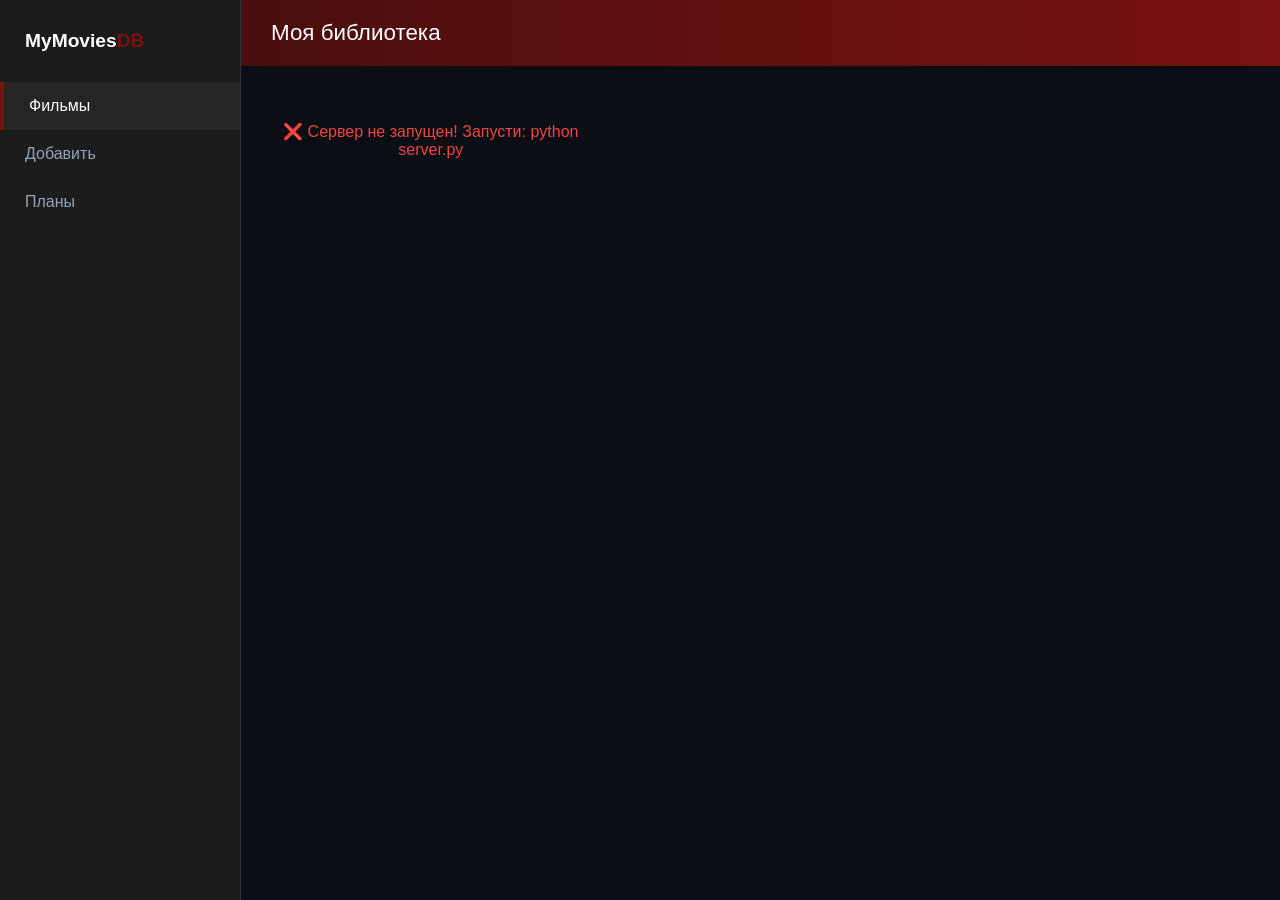
<file: index.html>
<!DOCTYPE html>
<html lang="ru">
<head>
    <meta charset="UTF-8">
    <meta name="viewport" content="width=device-width, initial-scale=1.0">
    <title>MyMovies</title>
    <link rel="stylesheet" href="style.css">
</head>
<body>
<nav class="sidebar">
    <div class="logo">MyMovies<span>DB</span></div>
    <a href="index.html" class="active">Фильмы</a>
    <a href="add_movie.html">Добавить</a>
    <a href="plans.html">Планы</a>
</nav>
<div class="main-content">
    <header>Моя библиотека</header>
    <main class="content-area">
        <div id="movie-list" class="movie-grid"></div>
    </main>
</div>

<script>
    const API_URL = 'http://localhost:8000/api';
    
    async function loadMovies() {
        try {
            const response = await fetch(`${API_URL}/movies`);
            const movies = await response.json();
            
            const container = document.getElementById('movie-list');
            
            if (movies.length === 0) {
                container.innerHTML = '<p style="text-align: center; color: #94a3b8;">Нет фильмов. Добавьте первый!</p>';
                return;
            }
            
            container.innerHTML = movies.map(movie => `
                <div class="movie-card">
                    <div class="poster-wrapper">
                        <img src="${movie.img || ''}" onerror="this.src='https://via.placeholder.com/300x450?text=No+Poster'">
                    </div>
                    <div class="card-info">
                        <h3>${escapeHtml(movie.title)}</h3>
                        <p style="font-size: 0.8rem; color: #a0a0a0;">
                            ${movie.year || '—'} 
                            <span class="status-badge">${movie.status || 'В планах'}</span>
                        </p>
                        <div class="stars">${movie.rating || '☆☆☆☆☆'}</div>
                        ${movie.genre ? `<p style="font-size: 0.7rem; color: #94a3b8;">${escapeHtml(movie.genre)}</p>` : ''}
                    </div>
                </div>
            `).join('');
        } catch (error) {
            console.error('Ошибка:', error);
            document.getElementById('movie-list').innerHTML = 
                '<p style="text-align: center; color: #ef4444;">❌ Сервер не запущен! Запусти: python server.py</p>';
        }
    }
    
    function escapeHtml(text) {
        const div = document.createElement('div');
        div.textContent = text;
        return div.innerHTML;
    }
    
    loadMovies();
</script>
</body>
</html>
</file>
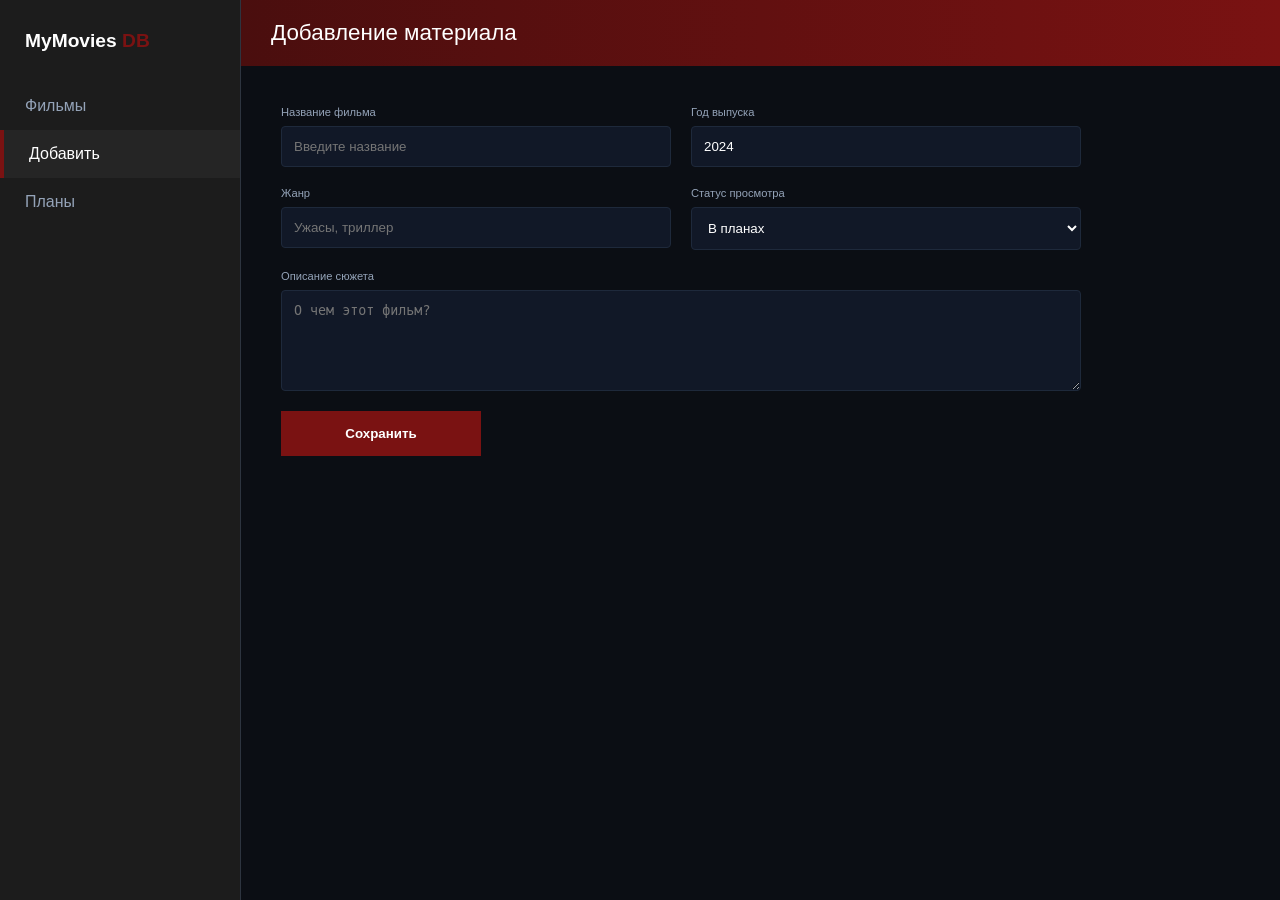
<file: add_movie.html>
<!DOCTYPE html>
<html lang="ru">
<head>
    <meta charset="UTF-8">
    <title>Добавление материала</title>
    <link rel="stylesheet" href="style.css">
</head>
<body>
<nav class="sidebar">
    <div class="logo">MyMovies <span>DB</span></div>
    <a href="index.html">Фильмы</a>
    <a href="add_movie.html" class="active">Добавить</a>
    <a href="plans.html">Планы</a>
</nav>
<div class="main-content">
    <header>Добавление материала</header>
    <main class="content-area">
        <div class="form-container">
            <div class="row">
                <div class="field">
                    <label>Название фильма</label>
                    <input type="text" id="movieTitle" placeholder="Введите название">
                </div>
                <div class="field">
                    <label>Год выпуска</label>
                    <input type="number" id="movieYear" value="2024">
                </div>
            </div>
            <div class="row">
                <div class="field">
                    <label>Жанр</label>
                    <input type="text" id="movieGenre" placeholder="Ужасы, триллер">
                </div>
                <div class="field">
                    <label>Статус просмотра</label>
                    <select id="movieStatus">
                        <option>В планах</option>
                        <option>Смотрю</option>
                        <option>ОЦЕНЕНО</option>
                    </select>
                </div>
            </div>
            <div class="field">
                <label>Описание сюжета</label>
                <textarea id="movieDesc" rows="5" placeholder="О чем этот фильм?"></textarea>
            </div>
            <button class="save-btn" id="saveBtn">Сохранить</button>
        </div>
    </main>
</div>

<script>
    const API_URL = 'http://localhost:8000/api';
    
    document.getElementById('saveBtn').addEventListener('click', async function() {
        const title = document.getElementById('movieTitle').value.trim();
        
        if (!title) {
            alert('Введите название фильма');
            return;
        }
        
        const newMovie = {
            title: title,
            year: document.getElementById('movieYear').value,
            genre: document.getElementById('movieGenre').value.trim(),
            status: document.getElementById('movieStatus').value,
            description: document.getElementById('movieDesc').value.trim(),
            rating: "☆☆☆☆☆",
            img: document.getElementById('movieImg').value.trim()
        };
        
        try {
            const response = await fetch(`${API_URL}/movies`, {
                method: 'POST',
                headers: {
                    'Content-Type': 'application/json'
                },
                body: JSON.stringify(newMovie)
            });
            
            if (response.ok) {
                alert(`Фильм "${title}" сохранён`);
                
                document.getElementById('movieTitle').value = '';
                document.getElementById('movieGenre').value = '';
                document.getElementById('movieDesc').value = '';
                document.getElementById('movieImg').value = '';
                document.getElementById('movieYear').value = '2024';
                document.getElementById('movieStatus').value = 'В планах';
            } else {
                alert('Ошибка при сохранении');
            }
        } catch (error) {
            console.error('Ошибка:', error);
            alert('Сервер не запущен(');
        }
    });
</script>
</body>
</html>
</file>
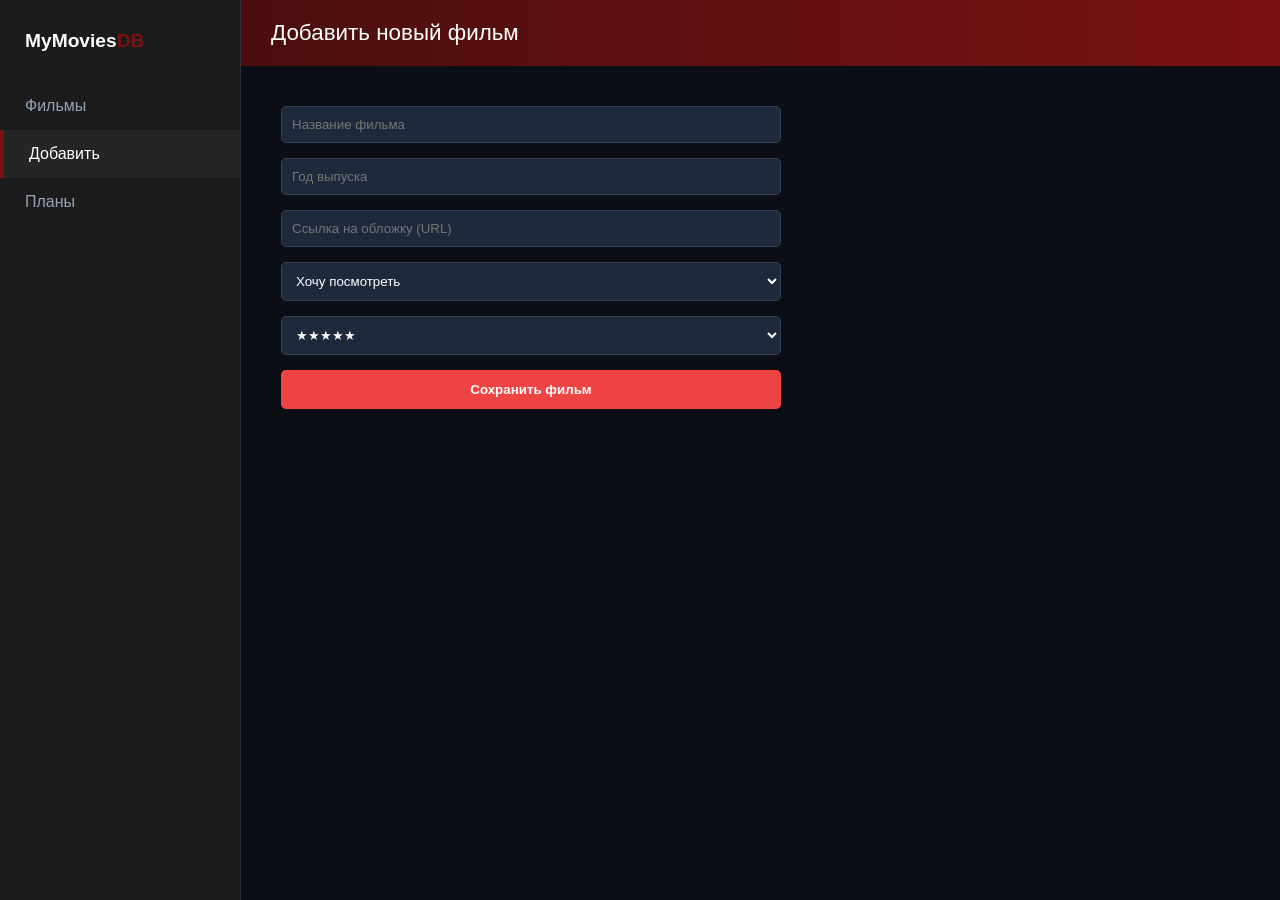
<file: frontend/add_movie.html>
<!DOCTYPE html>
<html lang="ru">
<head>
    <meta charset="UTF-8">
    <meta name="viewport" content="width=device-width, initial-scale=1.0">
    <title>Добавить фильм</title>
    <link rel="stylesheet" href="style.css">
</head>
<body>
<nav class="sidebar">
    <div class="logo">MyMovies<span>DB</span></div>
    <a href="index.html">Фильмы</a>
    <a href="add_movie.html" class="active">Добавить</a>
    <a href="plans.html">Планы</a>
</nav>
<div class="main-content">
    <header>Добавить новый фильм</header>
    <main class="content-area">
        <form id="add-movie-form" style="max-width: 500px; display: flex; flex-direction: column; gap: 15px;">
            <input type="text" id="title" placeholder="Название фильма" required style="padding: 10px; background: #1e293b; border: 1px solid #334155; color: white; border-radius: 5px;">
            <input type="text" id="year" placeholder="Год выпуска" required style="padding: 10px; background: #1e293b; border: 1px solid #334155; color: white; border-radius: 5px;">
            <input type="text" id="img" placeholder="Ссылка на обложку (URL)" required style="padding: 10px; background: #1e293b; border: 1px solid #334155; color: white; border-radius: 5px;">
            <select id="status" style="padding: 10px; background: #1e293b; border: 1px solid #334155; color: white; border-radius: 5px;">
                <option value="ХОЧУ ПОСМОТРЕТЬ">Хочу посмотреть</option>
                <option value="СМОТРЮ">Смотрю</option>
                <option value="ОЦЕНЕНО">Оценено</option>
            </select>
            <select id="rating" style="padding: 10px; background: #1e293b; border: 1px solid #334155; color: white; border-radius: 5px;">
                <option value="★★★★★">★★★★★</option>
                <option value="★★★★☆">★★★★☆</option>
                <option value="★★★☆☆">★★★☆☆</option>
                <option value="★★☆☆☆">★★☆☆☆</option>
                <option value="★☆☆☆☆">★☆☆☆☆</option>
            </select>
            <button type="submit" style="padding: 12px; background: #ef4444; color: white; border: none; border-radius: 5px; cursor: pointer; font-weight: bold;">Сохранить фильм</button>
        </form>
    </main>
</div>

<script>
    const API_URL = 'http://localhost:8000/api/movies';

    document.getElementById('add-movie-form').addEventListener('submit', async (e) => {
        e.preventDefault();

        const newMovie = {
            title: document.getElementById('title').value,
            year: document.getElementById('year').value,
            img: document.getElementById('img').value,
            status: document.getElementById('status').value,
            rating: document.getElementById('rating').value
        };

        try {
            const response = await fetch(API_URL, {
                method: 'POST',
                headers: {
                    'Content-Type': 'application/json'
                },
                body: JSON.stringify(newMovie)
            });

            if (response.ok) {
                alert('Фильм успешно добавлен на сервер!');
                window.location.href = 'index.html';
            } else {
                throw new Error('Ошибка сервера');
            }
        } catch (error) {
            console.error(error);
            alert('Не удалось сохранить фильм на сервере.');
        }
    });
</script>
</body>
</html>
</file>
<file: style.css>
:root {
    --bg-dark: #0b0e14;
    --sidebar-bg: #1c1c1c;
    --accent: #7a1212;
    --text-main: #ffffff;
    --text-dim: #94a3b8;
}

body {
    margin: 0;
    background-color: var(--bg-dark);
    color: var(--text-main);
    font-family: 'Inter', sans-serif;
    display: flex;
    height: 100vh;
}

.sidebar {
    width: 240px;
    background: var(--sidebar-bg);
    border-right: 1px solid #2d343f;
    display: flex;
    flex-direction: column;
}

.logo { padding: 30px 25px; font-weight: bold; font-size: 1.2rem; }
.logo span { color: var(--accent); }

.sidebar a {
    padding: 15px 25px;
    color: var(--text-dim);
    text-decoration: none;
    transition: 0.2s;
}

.sidebar a.active {
    color: #fff;
    background: #252525;
    border-left: 4px solid var(--accent);
}

.main-content { flex: 1; display: flex; flex-direction: column; }

header {
    background: linear-gradient(90deg, #4a0e0e, #7a1212);
    padding: 20px 30px;
    font-size: 1.4rem;
}

.content-area { padding: 40px; overflow-y: auto; }

.movie-grid {
    display: grid;
    grid-template-columns: repeat(auto-fill, minmax(240px, 1fr));
    gap: 30px;
}

.movie-card {
    background: #161a21;
    border-radius: 8px;
    border: 1px solid #2d343f;
    overflow: hidden;
}

.poster-wrapper img { width: 100%; height: 340px; object-fit: cover; }

.card-info { padding: 15px; }

.status-badge {
    background: #e67e22;
    color: #000;
    font-size: 0.7rem;
    padding: 2px 5px;
    font-weight: bold;
    border-radius: 3px;
}

.stars { color: #f1c40f; margin-top: 5px; }

.form-container { max-width: 800px; display: flex; flex-direction: column; gap: 20px; }
.row { display: flex; gap: 20px; }
.field { flex: 1; display: flex; flex-direction: column; gap: 8px; }
.field label { font-size: 0.7rem; color: var(--text-dim); }
input, select, textarea {
    background: #111827;
    border: 1px solid #1e293b;
    padding: 12px;
    color: #fff;
    border-radius: 4px;
}
.save-btn {
    background: var(--accent);
    color: #fff;
    border: none;
    padding: 15px;
    font-weight: bold;
    cursor: pointer;
    width: 200px;
        transition: all 0.2s;
}

.save-btn:hover {
    background: #9e1818;
    transform: scale(1.02);
}
</file>
<file: frontend/style.css>
:root {
    --bg-dark: #0b0e14;
    --sidebar-bg: #1c1c1c;
    --accent: #7a1212;
    --text-main: #ffffff;
    --text-dim: #94a3b8;
}

body {
    margin: 0;
    background-color: var(--bg-dark);
    color: var(--text-main);
    font-family: 'Inter', sans-serif;
    display: flex;
    height: 100vh;
}

.sidebar {
    width: 240px;
    background: var(--sidebar-bg);
    border-right: 1px solid #2d343f;
    display: flex;
    flex-direction: column;
}

.logo { padding: 30px 25px; font-weight: bold; font-size: 1.2rem; }
.logo span { color: var(--accent); }

.sidebar a {
    padding: 15px 25px;
    color: var(--text-dim);
    text-decoration: none;
    transition: 0.2s;
}

.sidebar a.active {
    color: #fff;
    background: #252525;
    border-left: 4px solid var(--accent);
}

.main-content { flex: 1; display: flex; flex-direction: column; }

header {
    background: linear-gradient(90deg, #4a0e0e, #7a1212);
    padding: 20px 30px;
    font-size: 1.4rem;
}

.content-area { padding: 40px; overflow-y: auto; }

.movie-grid {
    display: grid;
    grid-template-columns: repeat(auto-fill, minmax(240px, 1fr));
    gap: 30px;
}

.movie-card {
    background: #161a21;
    border-radius: 8px;
    border: 1px solid #2d343f;
    overflow: hidden;
}

.poster-wrapper img { width: 100%; height: 340px; object-fit: cover; }

.card-info { padding: 15px; }

.status-badge {
    background: #e67e22;
    color: #000;
    font-size: 0.7rem;
    padding: 2px 5px;
    font-weight: bold;
    border-radius: 3px;
}

.stars { color: #f1c40f; margin-top: 5px; }

.form-container { max-width: 800px; display: flex; flex-direction: column; gap: 20px; }
.row { display: flex; gap: 20px; }
.field { flex: 1; display: flex; flex-direction: column; gap: 8px; }
.field label { font-size: 0.7rem; color: var(--text-dim); }
input, select, textarea {
    background: #111827;
    border: 1px solid #1e293b;
    padding: 12px;
    color: #fff;
    border-radius: 4px;
}
.save-btn {
    background: var(--accent);
    color: #fff;
    border: none;
    padding: 15px;
    font-weight: bold;
    cursor: pointer;
    width: 200px;
        transition: all 0.2s;
}

.save-btn:hover {
    background: #9e1818;
    transform: scale(1.02);
}
</file>
